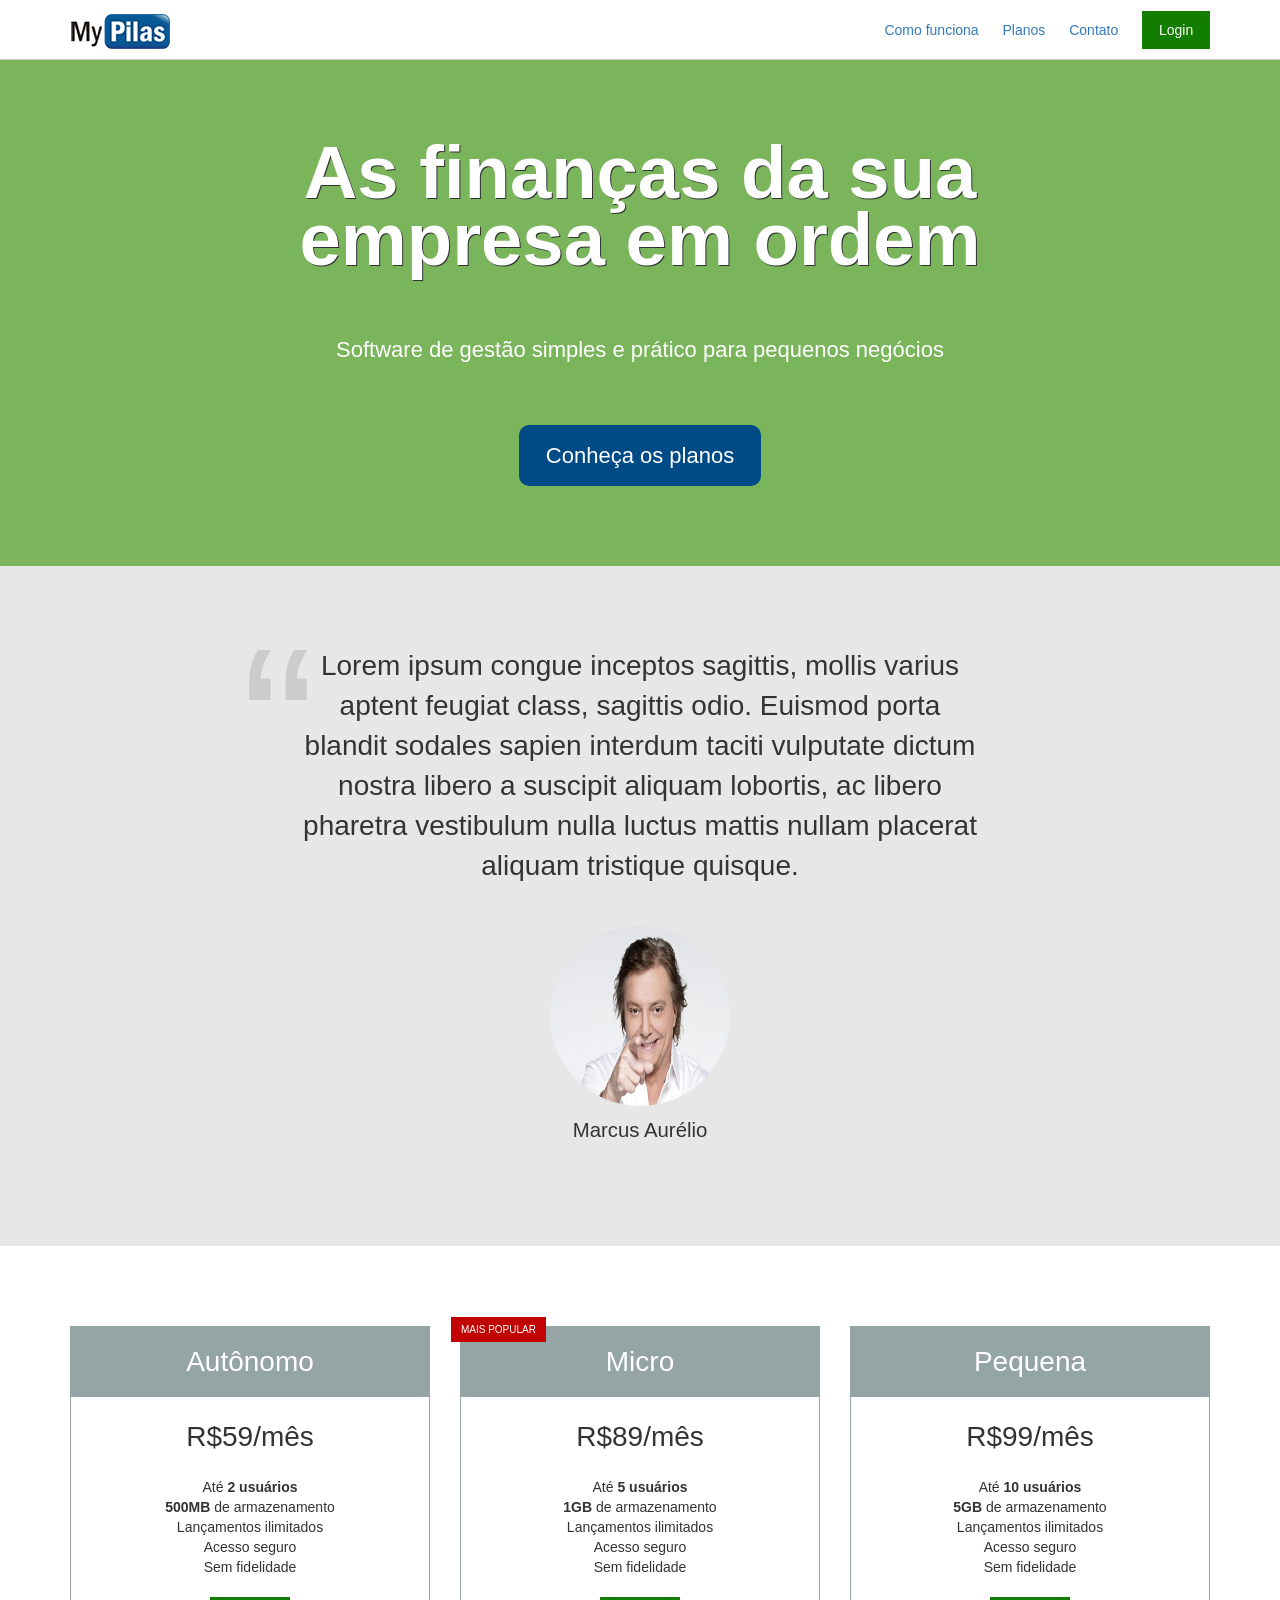
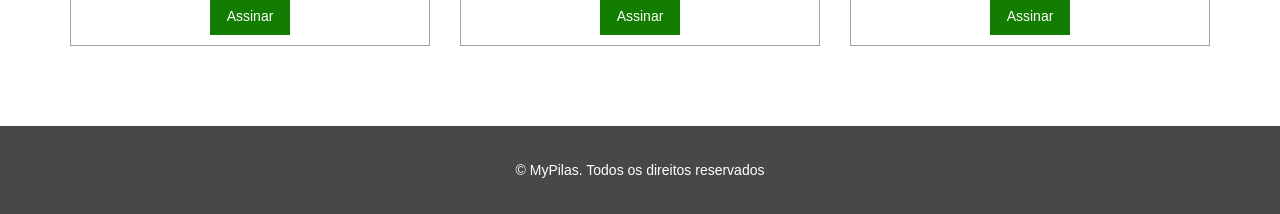
<file: index.html>
<!DOCTYPE html>
<html lang="pt-BR">
<head>
    <meta charset="utf-8">

    <!--Responsividade mobile first-->
    <meta name="viewport" content="width=device-width, initial-scale=1">

    <title>MyPilas</title>

    <!--Grid Bootstrap-->
    <link rel="stylesheet" href="css/bootstrap-grid.min.css">
    
    <link rel="stylesheet" href="css/base.css">
    <link rel="stylesheet" href="css/layout.css">
    <link rel="stylesheet" href="css/componentes.css">
</head>

<body>
    
    <!--Navbar-->
    <header class="layout-cabecalho  layout-cabecalho--home">
        <div class="container">

            <nav class="navegacao">
                <img src="imagens/logo.png" width="100" height="35" alt="MyPilas">

                <div class="navegacao__menu">
                    <button class="botao-chaveador  js-chaveador"></button>

                    <ul class="menu  js-menu">
                        <li class="menu__item">
                            <a href="#">Como funciona</a>
                        </li>
                        <li class="menu__item">
                            <a href="#planos">Planos</a>
                        </li>
                        <li class="menu__item">
                            <a href="#">Contato</a>
                        </li>
                        <li class="menu__item  menu__item--botao">
                            <a href="#" class="botao  botao--login">Login</a>
                        </li>

                    </ul>
                </div>
            </nav>
        </div>
    </header>

    <!--Chamada-->
    <section class="layout-chamada">
        <div class="container">

            <div class="chamada">
                <h1 class="chamada__titulo">As finanças da sua empresa em ordem</h1>
                <p class="chamada__subtitulo">Software de gestão simples e prático para pequenos negócios</p>

                <div class="chamada__acao">
                    <a href="#planos" class="botao botao--principal"> Conheça os planos</a>
                </div>
            </div>

        </div>
    </section>

    <!--Depoimentos-->
    <div class="layout-depoimento">
        <div class="container">
            
            <div class="depoimento">
                <blockquote>
                    Lorem ipsum congue inceptos sagittis, mollis varius aptent feugiat class, sagittis odio. Euismod porta blandit sodales sapien interdum taciti vulputate dictum nostra libero a suscipit aliquam lobortis, ac libero pharetra vestibulum nulla luctus mattis nullam placerat aliquam tristique quisque. 
                </blockquote>

                <div class="depoimento__autor">
                    <img src="imagens/dan.jpg" width="180" height="180" alt="Marcus Aurélio">
                    <p>Marcus Aurélio</p>
                </div>
            </div>

        </div>
    </div>



    <!--Planos-->
    <div id="planos" class="layout-planos">
        <div class="container"> 
            <div class="row">
                <div class="col-md-4">

                    <article class="plano">
                        <h2 class="plano__cabecalho">Autônomo</h2>
                        <div class="plano__preco">R$59/mês</div>
                        <ul class="plano__caracteristicas">
                            <li>Até <strong>2 usuários</strong></li>
                            <li><strong>500MB</strong> de armazenamento</li>
                            <li>Lançamentos ilimitados</li>
                            <li>Acesso seguro</li>
                            <li>Sem fidelidade</li>
                        </ul>
                        <footer class="plano__rodape">
                            <a href="assine.html" class="botao botao--assinar">Assinar</a>  
                        </footer>
                    </article>

                </div>    

                <div class="col-md-4">

                    <article class="plano  plano--mais-popular">
                        <h2 class="plano__cabecalho">Micro</h2>
                        <div class="plano__preco">R$89/mês</div>
                        <ul class="plano__caracteristicas">
                            <li>Até <strong>5 usuários</strong></li>
                            <li><strong>1GB</strong> de armazenamento</li>
                            <li>Lançamentos ilimitados</li>
                            <li>Acesso seguro</li>
                            <li>Sem fidelidade</li>
                        </ul>
                        <footer class="plano__rodape">
                            <a href="assine.html" class="botao botao--assinar">Assinar</a>  
                        </footer>
                    </article>

                </div>    

                <div class="col-md-4  ultima-coluna">

                    <article class="plano">
                        <h2 class="plano__cabecalho">Pequena</h2>
                        <div class="plano__preco">R$99/mês</div>
                        <ul class="plano__caracteristicas">
                            <li>Até <strong>10 usuários</strong></li>
                            <li><strong>5GB</strong> de armazenamento</li>
                            <li>Lançamentos ilimitados</li>
                            <li>Acesso seguro</li>
                            <li>Sem fidelidade</li>
                        </ul>
                        <footer class="plano__rodape">
                            <a href="assine.html" class="botao botao--assinar">Assinar</a>  
                        </footer>
                    </article>

                </div>
            </div>        
        </div>
    </div>

    <!--Footer-->
    <footer class="layout-rodape">
        <div class="container">
            <p>&copy; MyPilas. Todos os direitos reservados</p>
        </div>
    </footer>

    <script src="javascripts/app.js"></script>

   
</body>

</html>
</file>
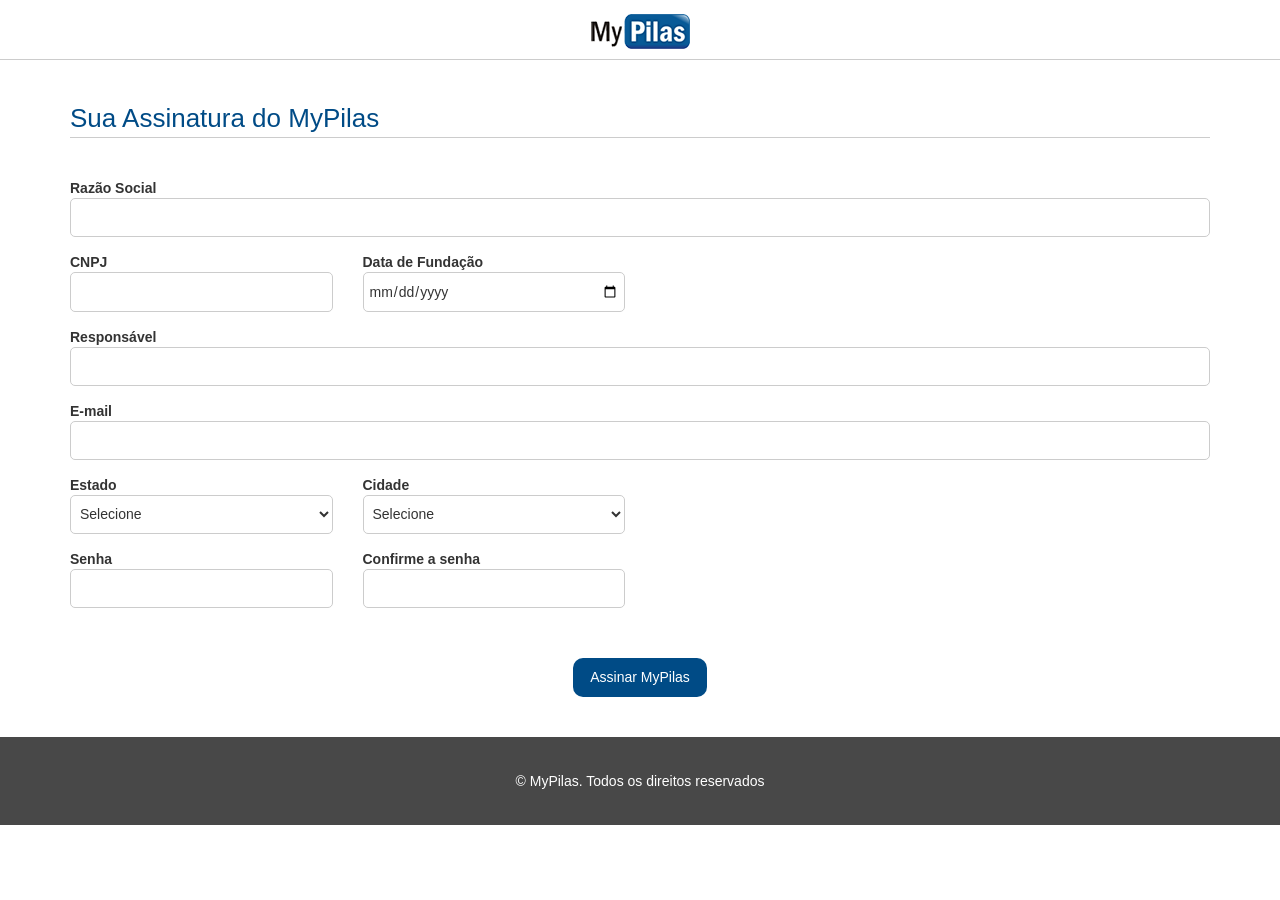
<file: assine.html>
<!DOCTYPE html>

<head>
    <meta charset="utf-8">

    <!--Responsividade mobile first-->
    <meta name="viewport" content="width=device-width, initial-scale=1">

    <title>MyPilas</title>

    <!--Grid Bootstrap-->
    <link rel="stylesheet" href="css/bootstrap-grid.min.css">

    <link rel="stylesheet" href="css/base.css">
    <link rel="stylesheet" href="css/layout.css">
    <link rel="stylesheet" href="css/componentes.css">
</head>

<body>

    <header class="layout-cabecalho">
        <div class="container">

            <nav class="navegacao navegacao--assinatura">
                <a href="index.html"> <img src="imagens/logo.png" width="100" height="35" alt="MyPilas"></a>
            </nav>

        </div>
    </header>

    <main class="layout-assinatura">
        <div class="container">

            <!--adc atributo "action" e method para enviar ao back end-->

            <form action="#" method="post">
                <h1 class="titulo-formulario">Sua Assinatura do MyPilas</h1>

                <!--adc atributo "name" nos inputs e selects para enviar ao back end-->

                <div class="grupo-entrada">
                    <label for="razao-social">Razão Social</label>
                    <input id="razao-social" name="razaoSocial" type="text" class="campo" required>
                </div>

                <div class="row">
                    <div class="col-sm-3">
                        <div class="grupo-entrada">
                            <label for="cnpj">CNPJ</label>
                            <input id="cnpj" type="text" class="campo" required>
                        </div>
                    </div>

                    <div class="col-sm-3">
                        <div class="grupo-entrada">
                            <label for="data-fundacao">Data de Fundação</label>
                            <input id="data-fundacao" type="date" class="campo" required>
                        </div>
                    </div>
                </div>

                <div class="grupo-entrada">
                    <label for="responsavel">Responsável</label>
                    <input id="responsavel" type="text" class="campo" required>
                </div>

                <div class="grupo-entrada">
                    <label for="email">E-mail</label>
                    <input id="email" type="email" class="campo" required>
                </div>

                <div class="row">
                    <div class="col-sm-3">
                        <div class="grupo-entrada">
                            <label for="estado">Estado</label>
                            <select id="estado" class="campo" required>
                                <option>Selecione</option>
                                <option value="SP">São Paulo</option>
                                <option value="MG">Minas Gerais</option>
                                <option value="CE">Ceará</option>
                            </select>
                        </div>
                    </div>

                    <div class="col-sm-3">
                        <div class="grupo-entrada">
                            <label for="cidade">Cidade</label>
                            <select id="cidade" class="campo" required>
                                <option>Selecione</option>
                                <option value="1">Santo André</option>
                                <option value="2">Uberlândia</option>
                                <option value="3">Fortaleza</option>
                            </select>
                        </div>
                    </div>
                </div>


                <div class="row">
                    <div class="col-sm-3">
                        <div class="grupo-entrada">
                            <label for="senha">Senha</label>
                            <input id="senha" type="password" class="campo" required>
                        </div>
                    </div>

                    <div class="col-sm-3">
                        <div class="grupo-entrada">
                            <label for="confirmacao-senha">Confirme a senha</label>
                            <input id="confirmacao-senha" type="password" class="campo">
                        </div>
                    </div>
                </div>

                <div style="text-align: center; margin-top: 35px;">
                    <input type="submit" value="Assinar MyPilas" class="botao botao--principal">
                </div>

            </form>

        </div>

    </main>

    <!--Footer-->
    <footer class="layout-rodape">
        <div class="container">
            <p>&copy; MyPilas. Todos os direitos reservados</p>
        </div>
    </footer>



</body>
</file>
<file: css/base.css>
* {
    box-sizing: border-box;
}

html {
    font-size: 62.5%; /* Font responsiva 10 px*/
}

body {
    /* Posicionamento */

    /* Display e Box Model*/
    margin: 0;

    /* Cores */

    /* Textos */
    font-family: Arial, Helvetica, sans-serif;
    font-size: 1.4rem;

    /* Outros */
}
</file>
<file: css/layout.css>
.layout-cabecalho {
    height: 60px;
    line-height: 60px;
    border-bottom: 1px solid #ccc;

    background-color: #fff;
}

.layout-cabecalho--home {
    position: fixed;
    top: 0;
    left: 0;
    right: 0;
    z-index: 1;
}


.layout-planos {
    padding: 80px 0;
}

.layout-chamada {
    padding: 80px 0;
    margin-top: 60px;

    background-color: #7ab55c;
}

.layout-depoimento {
    padding: 80px 0px;

    background-color: #e7e7e7;
}

.layout-rodape {
    padding: 20px 0px;

    background-color: #484848;

    color: #fff;
    text-align: center;
}

@media(max-width: 991px) {
    .layout-planos .row > div:not(.ultima-coluna) {
        margin-bottom: 40px;
    }
}

.layout-assinatura {
    padding: 40px 0px;
}
</file>
<file: css/componentes.css>
/*----------Plano-----------*/

    .plano {
        position: relative;

        border: 1px solid #95a4a5;
        padding: 10px;

        font-size: 1.4rem; /* 14px */
    }

    .plano--mais-popular::after {
        position: absolute;
        top: -10px;
        left: -10px;

        padding: 0 10px;

        background-color: #c20303;
        color: white;

        font-size: 0.7142em; /* 10 / 14(font do plano) */
        line-height: 2.5;

        content: "MAIS POPULAR";
    }

    .plano__cabecalho{
        margin: -10px;
        margin-bottom: 0;

        background-color: #95a4a5;
        color: white;

        text-align: center;
        line-height: 2.5;
        font-weight: normal;
        font-size: 2em;;
    }

    .plano__preco {
        margin: 20px 0;

        text-align: center;
        font-size: 2em;;
    }

    .plano__caracteristicas {
        padding: 0;
        margin: 20px 0;

        font-size: 1em;

        list-style: none;
    }

    .plano__caracteristicas > li {
        text-align: center;
    }

    .plano__rodape {
        text-align: center;
    }

/*-----Botoes----*/

    .botao {
        display: inline-block;
        padding: 0.8em 1.2em;

        background-color: #bbb;
        color: white;
        border: none;

        line-height: normal;
        font-size: 1em;
        text-decoration: none;
    }

    .botao:hover, .botao:focus {
        background-color: #aaa;
        color: white;

        text-decoration: none;
    }

    /*-----Modificadores Botoes---*/
    .botao--assinar, .botao--login {
        background-color: #127d00;
    }

    .botao--assinar:hover, .botao--assinar:focus, .botao--login:hover, .botao--login:focus {
        background-color: #0e6400;
    }

    .botao--principal {
        border-radius: 10px;

        background-color: #004b86;
    }

    .botao--principal:hover, .botao--principal:focus {
        background-color: #003b6a;
    }

    
    /*-----Chamada---*/
    .chamada {
        font-size: 1.6rem; /*1.6 * 10px = 16px */
        text-align: center;
    }

    .chamada__titulo{
        margin: 0;

        color: white;

        font-size: 3.375em; /*54px * 16px = 3.375em */
        line-height: 0.9;
        text-shadow: 1px 1px #313131;
    }

    .chamada__subtitulo{
        margin: 60px 0px;

        color: #fff;

        font-size: 1em;
    }

    .chamada__acao{
        font-size: 1em;
    }

    @media(min-width: 992px){
        .chamada {
            padding-left: 10%;
            padding-right: 10%;

            font-size: 2.2rem;
        }
    }

    /*---Depoimentos--*/
    .depoimento {
        font-size: 2.2rem; /*22 px */
    }

    @media (min-width: 992px){
        .depoimento{
            padding-left: 15%;
            padding-right: 15%;

            font-size: 2.8rem;
        }
    }

    .depoimento > blockquote {
        position: relative;

        margin: 0;
        padding: 0 60px;

        text-align: center;
        font-size: 1em;
    }

    .depoimento > blockquote::before {
        position: absolute;
        left: 0;
        top: -0.3522em; /* Relativo ao tamanho do font-size do proprio elemento (8em) */

        color: #ccc;

        font-size: 8em;

        content: "\201C"; /* List unicode simbols */
    }

    .depoimento__autor {
        margin-top: 40px;

        text-align: center;
        font-size: 0.7272em;
    }

    .depoimento__autor > img {
        border-radius: 50%;
    }

    .depoimento__autor > p {
        margin-top: 10px;
    }

    /*---Navegacao--*/    
    .navegacao {
    }

    .navegacao--assinatura {
        text-align: center;
    }

    .navegacao__menu {
        float: right;
    }

    /*---Botao chaveador--*/
    .botao-chaveador {
        width: 40px;
        height: 38px;
        border: 0;
        
        background: none;
        background-image: url("../imagens/bars\ \(1\).png");

        outline: none;
    }     

    @media(min-width: 992px) {
        .botao-chaveador{
            display: none;
        }
    }

    /*---Menu--*/
    .menu {
        margin: 0;

        font-size: 1.4rem;

        list-style: none;
    }

    @media(max-width: 991px) {

        .menu {
            position: fixed;
            top: 0;
            left: 0;
            bottom: 0;
    
            display: none;
            width: 200px;
            padding: 20px;
            border-right: 1px solid #eee;
    
            background-color: #fbfbfb;
        }

        .menu--exibindo {
            display: block;
        }

        .menu__item {
            display: block;

            line-height: 3;
        }

        .menu__item--botao {
            margin-top: 20px;
        }
    }

    @media(min-width: 992px) {

        .menu__item {
            display: inline-block;
            padding-right: 20px;
        }

        .menu__item:last-of-type {
            padding-right: 0px;
        }
    }

    /*titulo formulario*/
    .titulo-formulario {
        margin: 0;
        margin-bottom: 40px;

        border-bottom: 1px solid #ccc;

        font-size: 2.6rem;
        font-weight: normal;
        color: #004b86;
    }

    /*Grupo entrada*/
    .grupo-entrada {
        margin-bottom: 15px;
    }

    .grupo-entrada > label {
        display: block;

        font-weight: bold;
    }

    /*Campo*/
    .campo {
        display: block;
        width: 100%;
        height: 2.8em;

        padding: 5px;
        border: 1px solid #ccc;
        border-radius: 5px;

        background-color: #fff;

        font-size: 1.4rem;;
    }








/*
.container { /*utilizado apenas em caso de utilizar-se @media queries
    width: 100%;
    padding-left: 15px;
    padding-right: 15px;
    margin: 0 auto;
}
*/

/*
@media (min-width: 800px) { /* Layout responsivo e media query mobile first (utiliza-se min-width) 
    article {
        width: 30%;
        float: left;
        margin-right: 5%;
    }
}
*/
</file>
